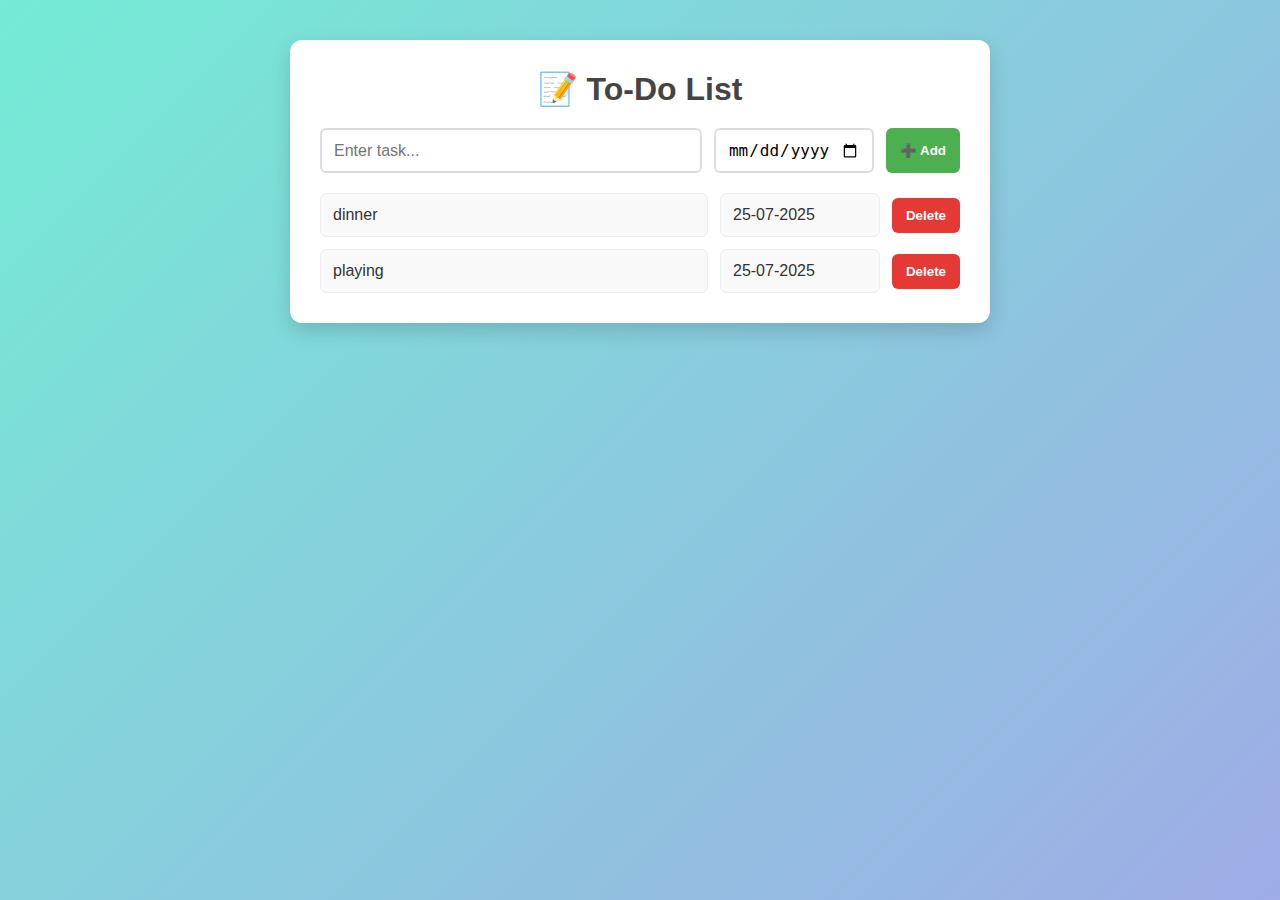
<file: index.html>
<!DOCTYPE html>
<html lang="en">
<head>
  <meta charset="UTF-8">
  <meta name="viewport" content="width=device-width, initial-scale=1.0">
  <title>To-Do List</title>
  <link rel="stylesheet" href="styles.css">
</head>
<body>
  <main class="container">
    <h1 class="title">📝 To-Do List</h1>

    <!-- Input Section -->
    <section class="todo-input-grid">
      <input 
        type="text" 
        placeholder="Enter task..." 
        class="js-name-input name-input"
        aria-label="To-do task name"
      >

      <input 
        type="date" 
        class="js-dueDate-input date-input"
        aria-label="Due date"
      >

      <button onclick="addToDo()" class="add-button">➕ Add</button>
    </section>

    <!-- To-Do Items -->
    <section class="js-todo-list todo-grid"></section>
  </main>
  
  <script src="main.js"></script>
</body>
</html>
</file>
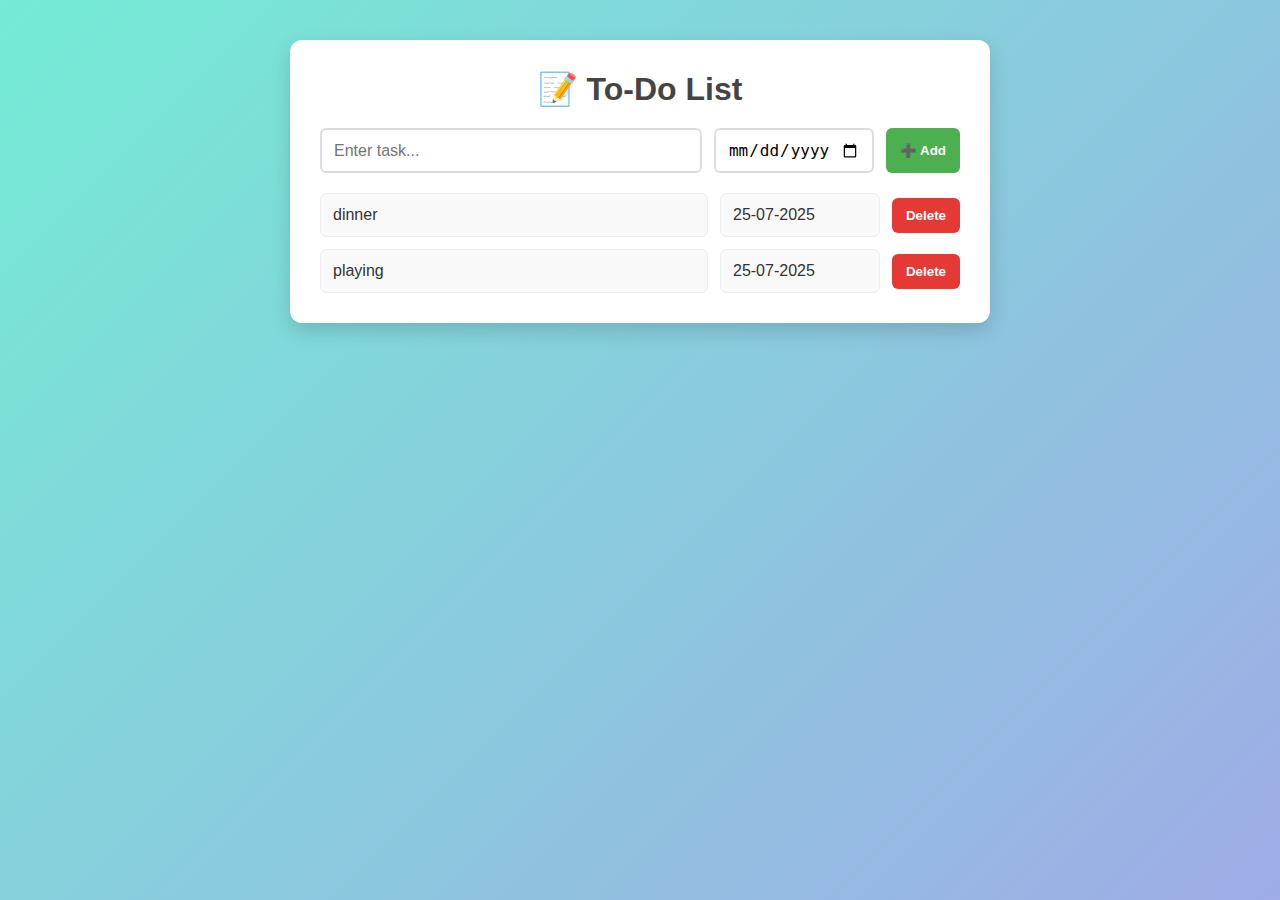
<file: 11-todolist.html>
<!DOCTYPE html>
<html lang="en">
<head>
  <meta charset="UTF-8">
  <meta name="viewport" content="width=device-width, initial-scale=1.0">
  <title>To-Do List</title>
  <link rel="stylesheet" href="11-todolist.css">
</head>
<body>
  <main class="container">
    <h1 class="title">📝 To-Do List</h1>

    <!-- Input Section -->
    <section class="todo-input-grid">
      <input 
        type="text" 
        placeholder="Enter task..." 
        class="js-name-input name-input"
        aria-label="To-do task name"
      >

      <input 
        type="date" 
        class="js-dueDate-input date-input"
        aria-label="Due date"
      >

      <button onclick="addToDo()" class="add-button">➕ Add</button>
    </section>

    <!-- To-Do Items -->
    <section class="js-todo-list todo-grid"></section>
  </main>
  
  <script src="11-todolist.js"></script>
</body>
</html>
</file>
<file: styles.css>
/* General Reset */
* {
  box-sizing: border-box;
  margin: 0;
  padding: 0;
}

/* Page Layout */
body {
  font-family: "Segoe UI", Arial, sans-serif;
  background: linear-gradient(135deg, #74ebd5 0%, #9face6 100%);
  min-height: 100vh;
  display: flex;
  justify-content: center;
  align-items: flex-start;
  padding: 40px 20px;
  color: #333;
}

.container {
  background: #fff;
  border-radius: 12px;
  box-shadow: 0 8px 20px rgba(0, 0, 0, 0.15);
  max-width: 700px;
  width: 100%;
  padding: 30px;
}

/* Title */
.title {
  text-align: center;
  font-size: 2rem;
  margin-bottom: 20px;
  color: #444;
}

/* Input Grid */
.todo-input-grid {
  display: grid;
  grid-template-columns: 1fr 160px auto;
  gap: 12px;
  margin-bottom: 20px;
}

.name-input,
.date-input {
  font-size: 1rem;
  padding: 10px 12px;
  border: 2px solid #ddd;
  border-radius: 6px;
  transition: border-color 0.3s, box-shadow 0.3s;
}

.name-input:focus,
.date-input:focus {
  outline: none;
  border-color: #6c63ff;
  box-shadow: 0 0 6px rgba(108, 99, 255, 0.4);
}

/* Buttons */
.add-button,
.delete-button {
  border: none;
  border-radius: 6px;
  font-weight: bold;
  cursor: pointer;
  padding: 10px 14px;
  transition: background 0.3s, transform 0.2s;
}

.add-button {
  background-color: #4caf50;
  color: white;
}

.add-button:hover {
  background-color: #45a049;
  transform: scale(1.05);
}

.delete-button {
  background-color: #e53935;
  color: white;
}

.delete-button:hover {
  background-color: #c62828;
  transform: scale(1.05);
}

/* To-Do List Grid */
.todo-grid {
  display: grid;
  grid-template-columns: 1fr 160px auto;
  gap: 12px;
  align-items: center;
}

.todo-grid > div {
  padding: 12px;
  background: #f9f9f9;
  border-radius: 6px;
  border: 1px solid #eee;
  font-size: 1rem;
}

/* Responsive */
@media (max-width: 600px) {
  .todo-input-grid,
  .todo-grid {
    grid-template-columns: 1fr;
  }

  .add-button,
  .delete-button {
    width: 100%;
  }
}
</file>
<file: 11-todolist.css>
/* General Reset */
* {
  box-sizing: border-box;
  margin: 0;
  padding: 0;
}

/* Page Layout */
body {
  font-family: "Segoe UI", Arial, sans-serif;
  background: linear-gradient(135deg, #74ebd5 0%, #9face6 100%);
  min-height: 100vh;
  display: flex;
  justify-content: center;
  align-items: flex-start;
  padding: 40px 20px;
  color: #333;
}

.container {
  background: #fff;
  border-radius: 12px;
  box-shadow: 0 8px 20px rgba(0, 0, 0, 0.15);
  max-width: 700px;
  width: 100%;
  padding: 30px;
}

/* Title */
.title {
  text-align: center;
  font-size: 2rem;
  margin-bottom: 20px;
  color: #444;
}

/* Input Grid */
.todo-input-grid {
  display: grid;
  grid-template-columns: 1fr 160px auto;
  gap: 12px;
  margin-bottom: 20px;
}

.name-input,
.date-input {
  font-size: 1rem;
  padding: 10px 12px;
  border: 2px solid #ddd;
  border-radius: 6px;
  transition: border-color 0.3s, box-shadow 0.3s;
}

.name-input:focus,
.date-input:focus {
  outline: none;
  border-color: #6c63ff;
  box-shadow: 0 0 6px rgba(108, 99, 255, 0.4);
}

/* Buttons */
.add-button,
.delete-button {
  border: none;
  border-radius: 6px;
  font-weight: bold;
  cursor: pointer;
  padding: 10px 14px;
  transition: background 0.3s, transform 0.2s;
}

.add-button {
  background-color: #4caf50;
  color: white;
}

.add-button:hover {
  background-color: #45a049;
  transform: scale(1.05);
}

.delete-button {
  background-color: #e53935;
  color: white;
}

.delete-button:hover {
  background-color: #c62828;
  transform: scale(1.05);
}

/* To-Do List Grid */
.todo-grid {
  display: grid;
  grid-template-columns: 1fr 160px auto;
  gap: 12px;
  align-items: center;
}

.todo-grid > div {
  padding: 12px;
  background: #f9f9f9;
  border-radius: 6px;
  border: 1px solid #eee;
  font-size: 1rem;
}

/* Responsive */
@media (max-width: 600px) {
  .todo-input-grid,
  .todo-grid {
    grid-template-columns: 1fr;
  }

  .add-button,
  .delete-button {
    width: 100%;
  }
}
</file>
